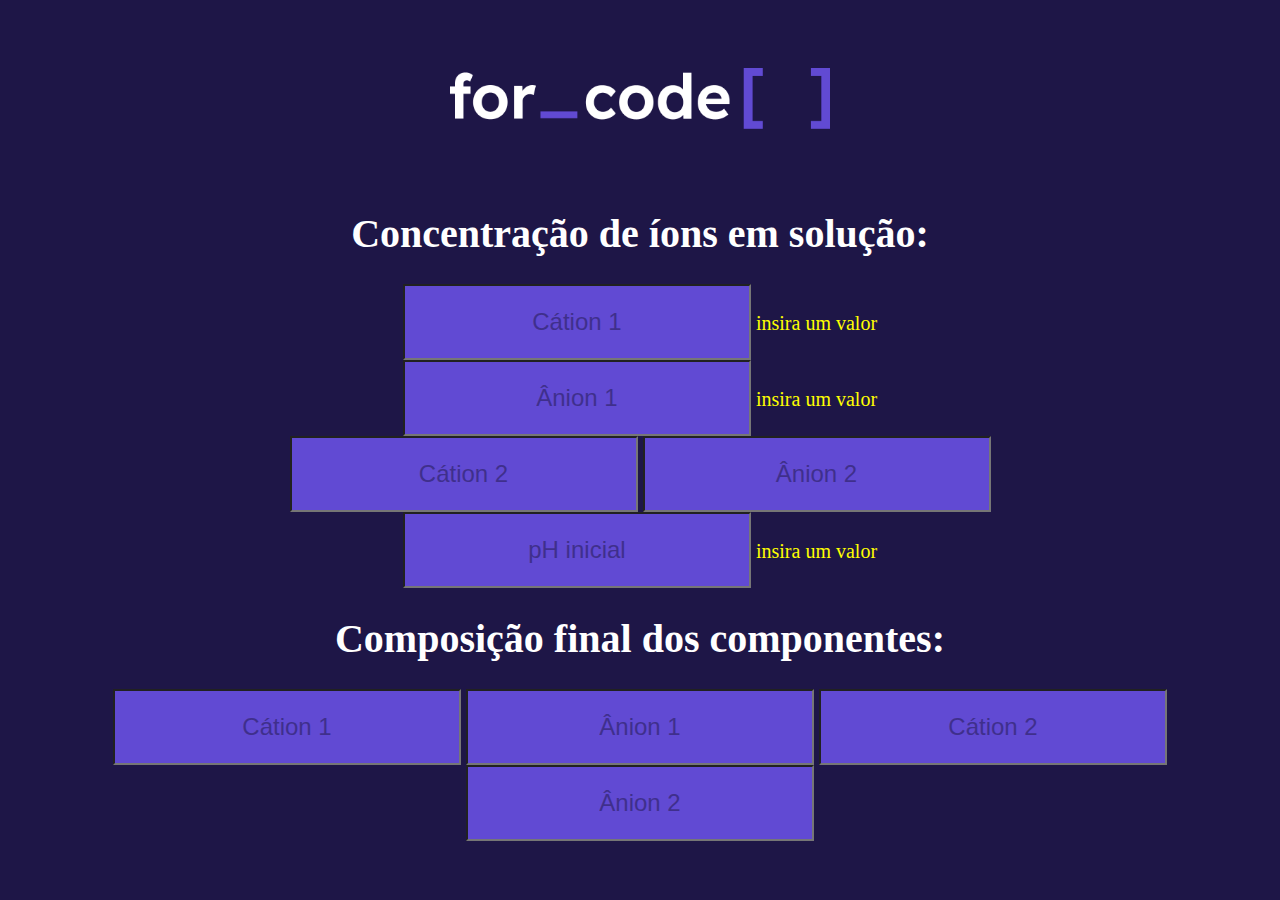
<file: Sugestão_CSS/Index_css.html>
<!DOCTYPE html>
<html>
    <head>
        <title>Site da for_code</title>
        <meta charset="UTF-8" />
        <link rel="stylesheet" type="text/css" href="Style.css" />
        <link rel="stylesheet" href="https://fonts.googleapis.com/css?family=Lexend" />
    </head>
    <body>
        <header>
            <a href="https://www.instagram.com/forcodeufrj/" target="_blanck"
                ><img id="imagem" src="img.png" alt="For_code[ ]"
            /></a>
        </header>
        <main>
            <div>
                <h1>Concentração de íons em solução:</h1>
                <form class="text-y">
                    <div>
                        <input type="text" placeholder="Cátion 1" />
                        insira um valor
                    </div>
                    <div>
                        <input type="text" placeholder="Ânion 1" />
                        insira um valor
                    </div>
                    <input type="text" placeholder="Cátion 2" />
                    <input type="text" placeholder="Ânion 2" />
                    <div>
                        <input type="text" placeholder="pH inicial" />
                        insira um valor
                    </div>
                </form>
            </div>
            <div>
                <h1>Composição final dos componentes:</h1>
                <form>
                    <input type="text" placeholder="Cátion 1" readonly />
                    <input type="text" placeholder="Ânion 1" readonly />
                    <input type="text" placeholder="Cátion 2" readonly />
                    <input type="text" placeholder="Ânion 2" readonly />
                </form>
            </div>
        </main>
    </body>
</html>
</file>
<file: Sugestão_CSS/Style.css>
html {
    font-size: 20px;
}

body {
    background-color: #1e1647;
    text-align: center;
    color: white;
}

input {
    background-color: #614ad3;
    color: #1e1647;
    font-size: 1.2rem;
    width: 340px;
    height: 70px;
}

#imagem {
    width: 380px;
    margin-top: 60px;
    margin-bottom: 50px;
}

.text-y {
    color: #ffff00;
}

::placeholder {
    color: #1e1647;
    opacity: 0.5;
    text-align: center;
    font-size: 1.2rem;
}
</file>
